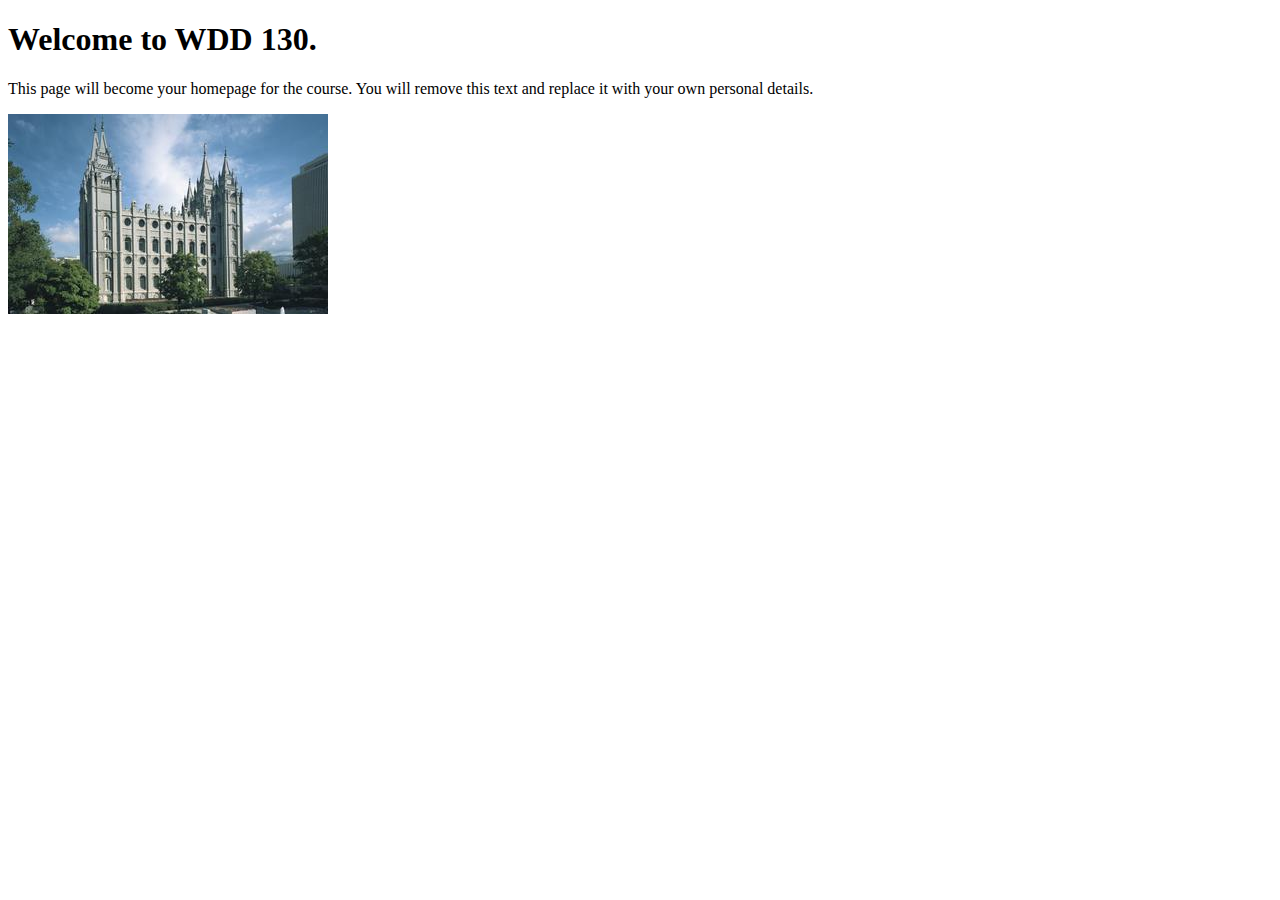
<file: index.html>
<!DOCTYPE html>
<html lang="en">
<head>
    <meta charset="UTF-8">
    <meta name="viewport" content="width=device-width, initial-scale=1.0">
    <title>WDD 130 | Personal Homepage</title>
</head>
<body>
    <h1>Welcome to WDD 130.</h1>
    <p>This page will become your homepage for the course. You will remove this text and replace it with your own personal details.</p>

    <img src="images/salt-lake-temple.jpg" alt="The Salt Lake Temple.">
</body>
</html>
</file>
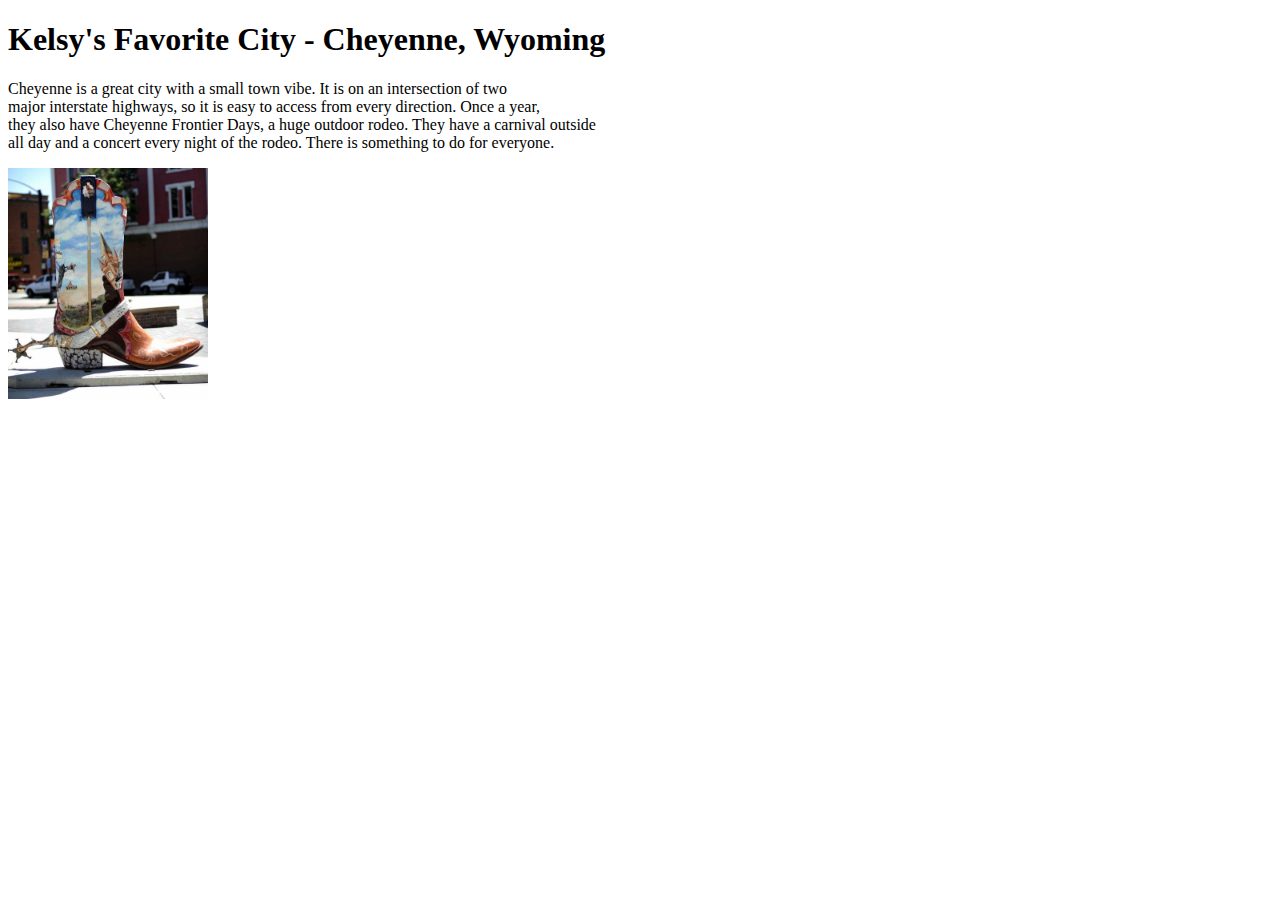
<file: week01/favorite-city.html>
<!DOCTYPE html>
<html lang="en">

<head>
    <meta charset="UTF-8">
    <meta name="viewport" content="width=device-width, initial-scale=1.0">
    <title>Favorite City</title>
</head>

<body>
    <h1>Kelsy's Favorite City - Cheyenne, Wyoming</h1>
    <p>Cheyenne is a great city with a small town vibe. It is on an intersection of two<br>
        major interstate highways, so it is easy to access from every direction. Once a year, <br>
        they also have Cheyenne Frontier Days, a huge outdoor rodeo. They have a carnival outside <br>
        all day and a concert every night of the rodeo. There is something to do for everyone. </p>
    <img src="images/cheyenne-boot.jpg" alt="Cheyenne Boot" width="200">
</body>

</html>
</file>
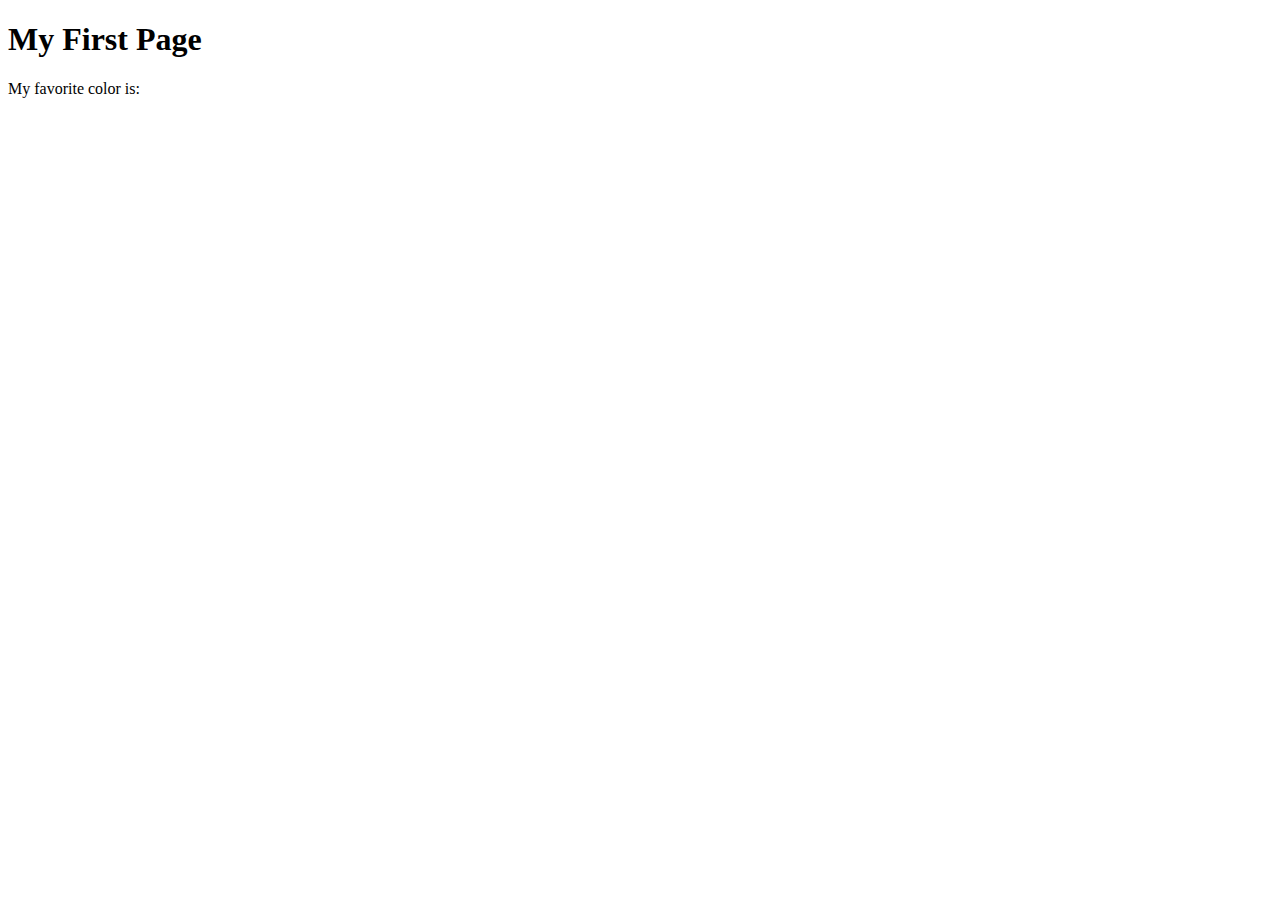
<file: week01/first-page.html>
<!DOCTYPE html>
<html lang="en">
<head>
    <meta charset="UTF-8">
    <meta name="viewport" content="width=device-width, initial-scale=1.0">
    <title>My First Page</title>
</head>
<body>
    <h1>My First Page</h1>
    <p>My favorite color is: </p>
</body>
</html>
</file>
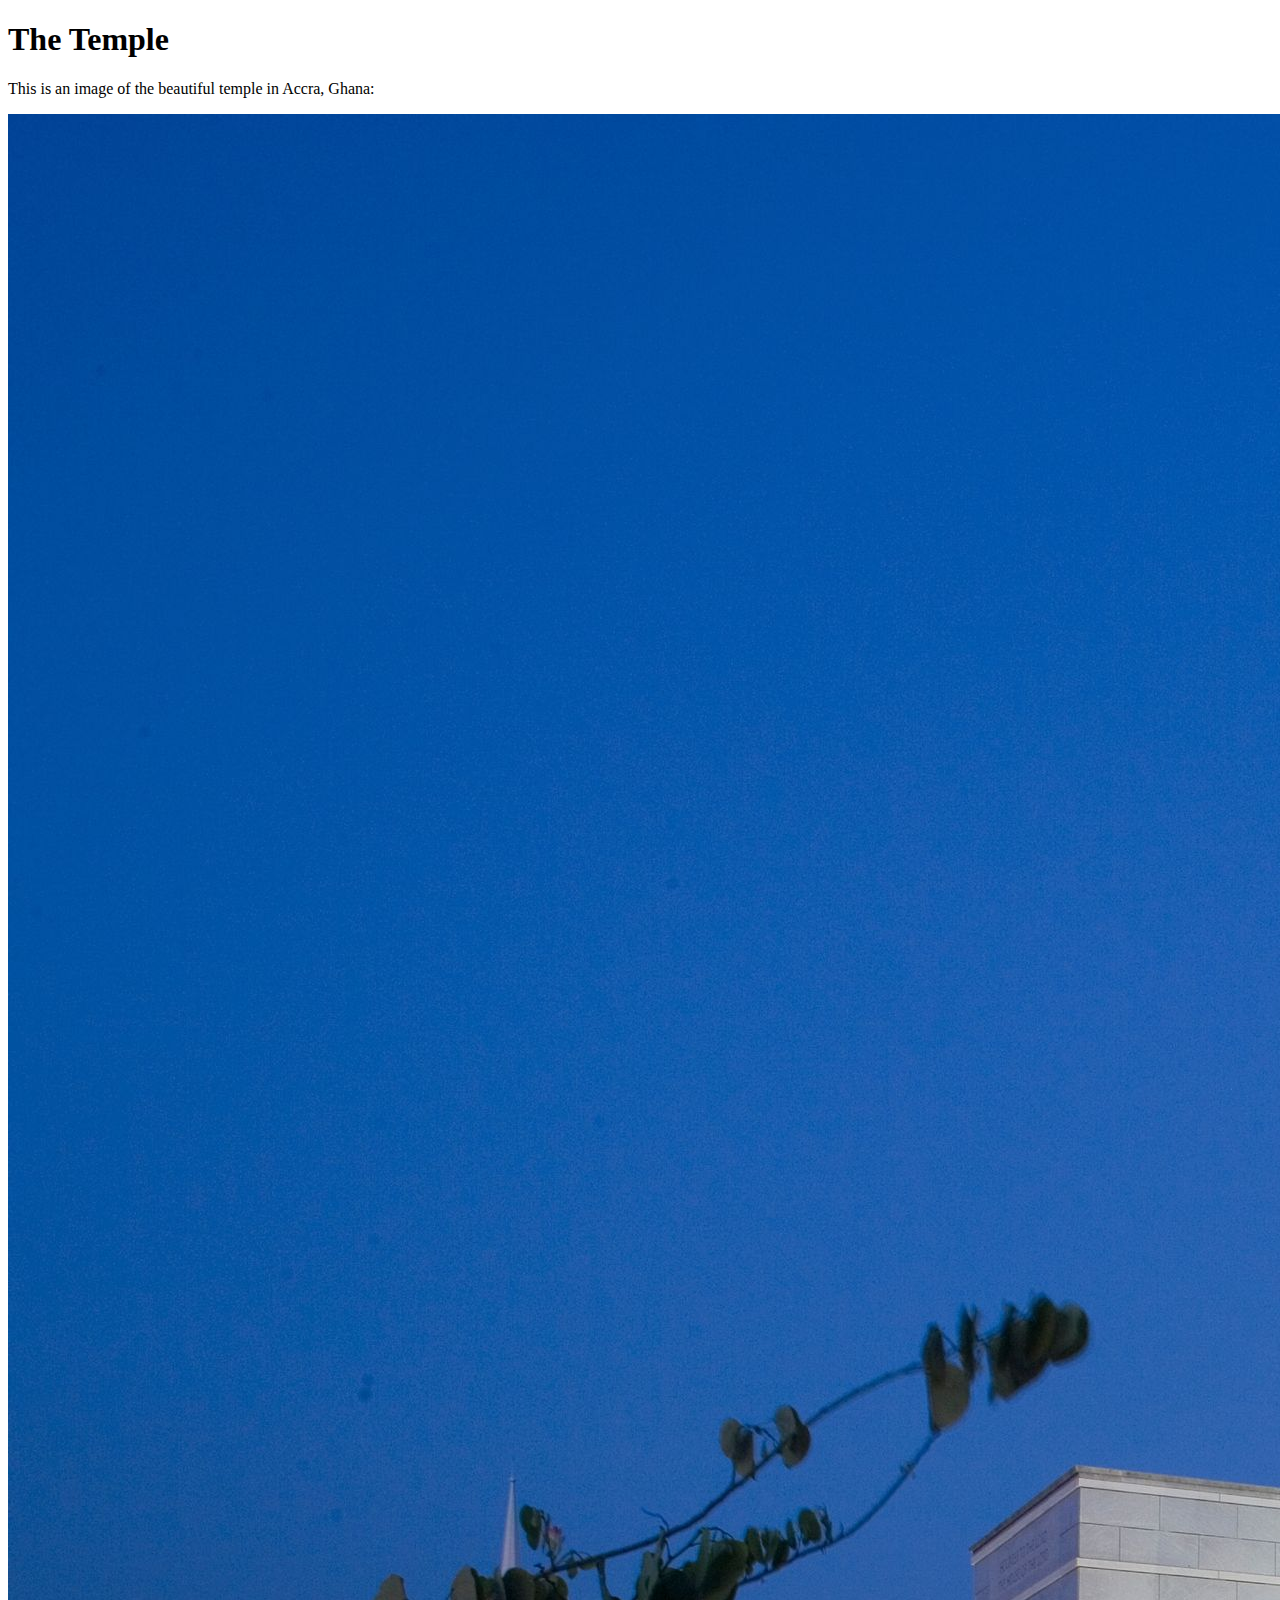
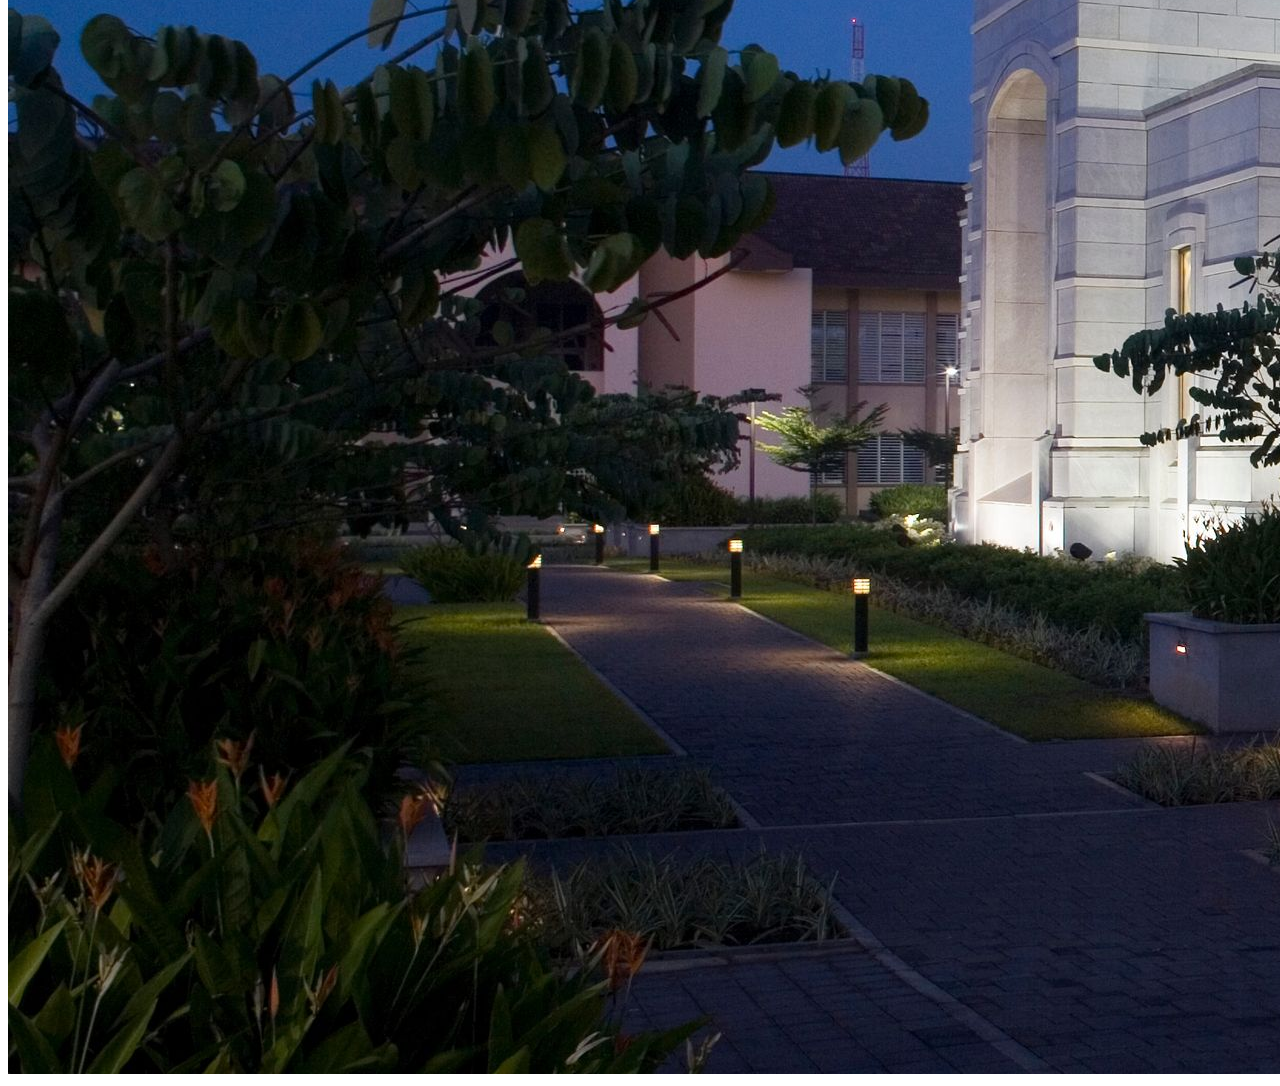
<file: week01/images.html>
<!DOCTYPE html>
<html lang="en">
<head>
    <meta charset="UTF-8">
    <meta name="viewport" content="width=device-width, initial-scale=1.0">
    <title>Temple Image</title>
</head>
<body>
    <h1>The Temple</h1>
    <p>This is an image of the beautiful temple in Accra, Ghana:</p>
    <img src="images/temple-large.jpeg" alt="The Accra Ghana Temple">
    
</body>
</html>
</file>
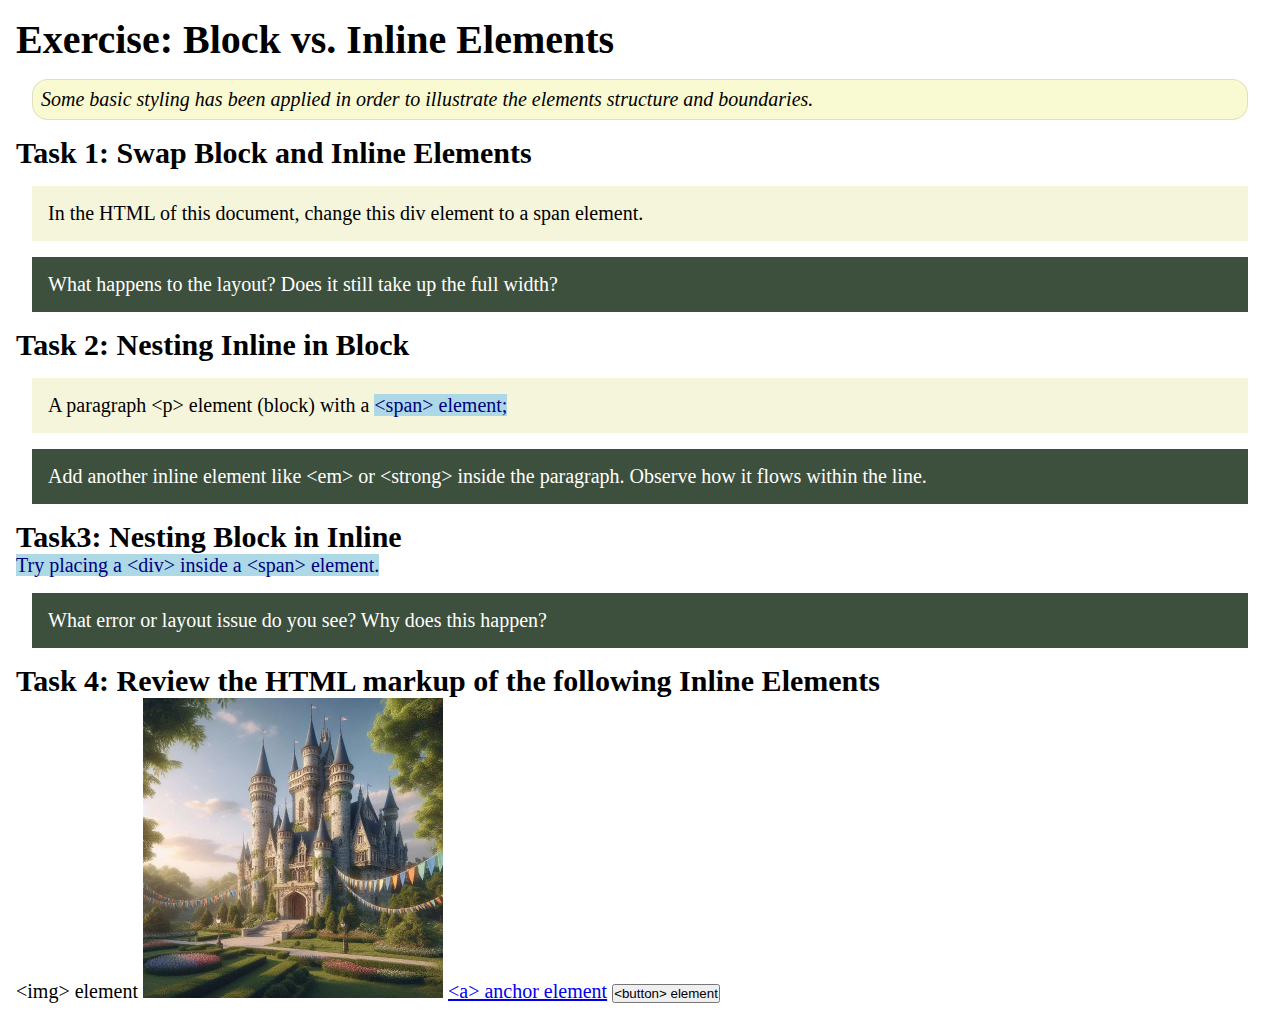
<file: week02/block-vs-inline.html>
<!DOCTYPE html>
<html lang="en">

<head>
    <meta charset="UTF-8">
    <meta name="viewport" content="width=device-width, initial-scale=1.0">
    <title>Exercise: Block vs. Inline Elements</title>
    <link rel="stylesheet" href="styles/block-vs-inline.css">
</head>

<body>
    <main>
        <h1>Exercise: Block vs. Inline Elements</h1>
        <p class="note">Some basic styling has been applied in order to illustrate the elements structure and
            boundaries.</p>

        <h2>Task 1: Swap Block and Inline Elements</h2>
        <div>In the HTML of this document, change this div element to a span element.</div>

        <p class="question">What happens to the layout? Does it still take up the full width?</p>

        <h2>Task 2: Nesting Inline in Block</h2>
        <p>A paragraph &lt;p&gt; element (block) with a <span>&lt;span&gt; element;</span></p>
        <p class="question">Add another inline element like &lt;em&gt; or &lt;strong&gt; inside the paragraph. Observe
            how it flows within the line.</p>

        <h2>Task3: Nesting Block in Inline</h2>
        <span>Try placing a &lt;div&gt; inside a &lt;span&gt; element.</span>
            <p class="question">What error or layout issue do you see? Why does this happen?</p>


            <h2>Task 4: Review the HTML markup of the following Inline Elements</h2>
        &lt;img&gt; element
        <img src="images/castle.webp" alt="placeholder image (images are inline)" width="300" height="300">
        <a href="https://churchofjesuschrist.org">&lt;a&gt; anchor element</a>
        <button type="button">&lt;button&gt; element</button>
    </main>
</body>

</html>
</file>
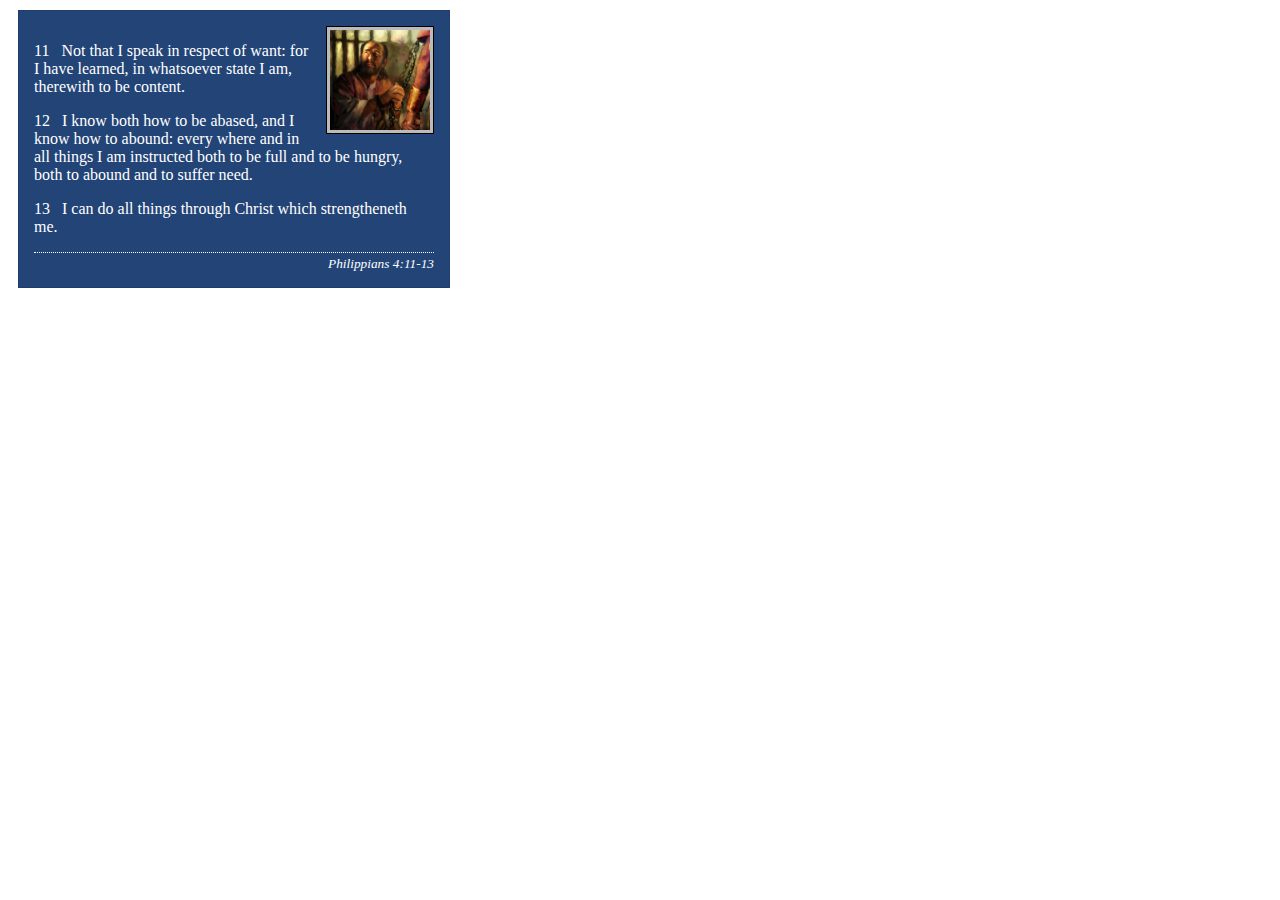
<file: week02/box-model-solution.html>
<!DOCTYPE html>
<html lang="en">
<head>
    <meta charset="UTF-8">
    <meta name="viewport" content="width=device-width, initial-scale=1.0">
    <title>Box Model Activity</title>
    <link rel="stylesheet" href="styles/box-model-solution.css">
</head>
<body>
    <main>
        <div class="callout">
            <img src="images/apostle-paul-imprisoned.webp" alt="Paul the Apostle - Imprisoned in Rome" width="200" height="200">
            <blockquote>
                <p>11 &nbsp; Not that I speak in respect of want: for I have learned, in whatsoever state I am, therewith to be content.</p>
                <p>12 &nbsp; I know both how to be abased, and I know how to abound: every where and in all things I am instructed both to be full and to be hungry, both to abound and to suffer need.</p>
                <p>13 &nbsp; I can do all things through Christ which strengtheneth me.</p>
            </blockquote>
            <cite>Philippians 4:11-13</cite>
        </div>
    </main>
</body>
</html>
</file>
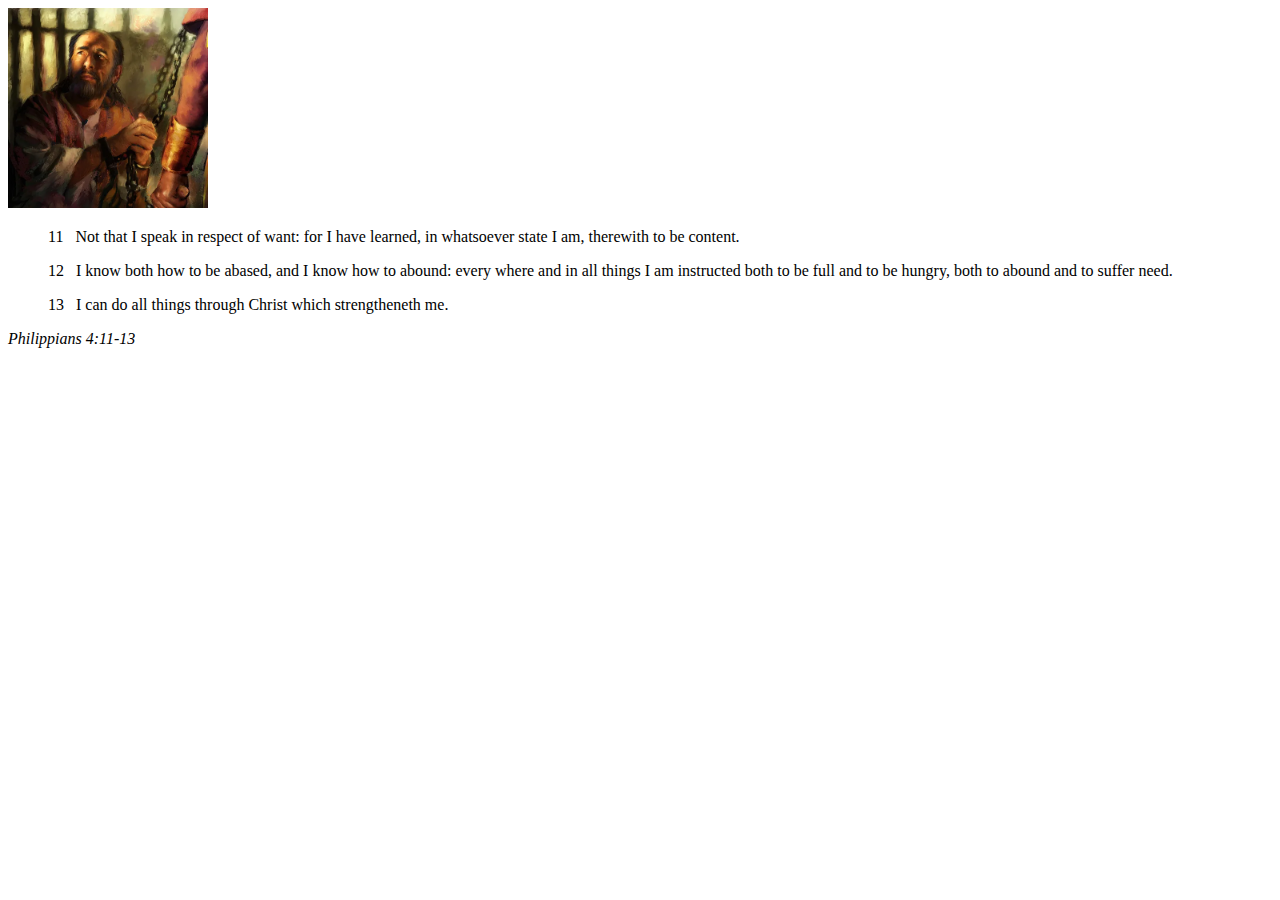
<file: week02/box-model.html>
<!DOCTYPE html>
<html lang="en">
<head>
    <meta charset="UTF-8">
    <meta name="viewport" content="width=device-width, initial-scale=1.0">
    <title>Box Model Activity</title>
</head>
<body>
    <main>
        <div class="callout">
            <img src="images/apostle-paul-imprisoned.webp" alt="Paul the Apostle - Imprisoned in Rome" width="200" height="200">
            <blockquote>
                <p>11 &nbsp; Not that I speak in respect of want: for I have learned, in whatsoever state I am, therewith to be content.</p>
                <p>12 &nbsp; I know both how to be abased, and I know how to abound: every where and in all things I am instructed both to be full and to be hungry, both to abound and to suffer need.</p>
                <p>13 &nbsp; I can do all things through Christ which strengtheneth me.</p>
            </blockquote>
            <cite>Philippians 4:11-13</cite>
        </div>
    </main>
</body>
</html>
</file>
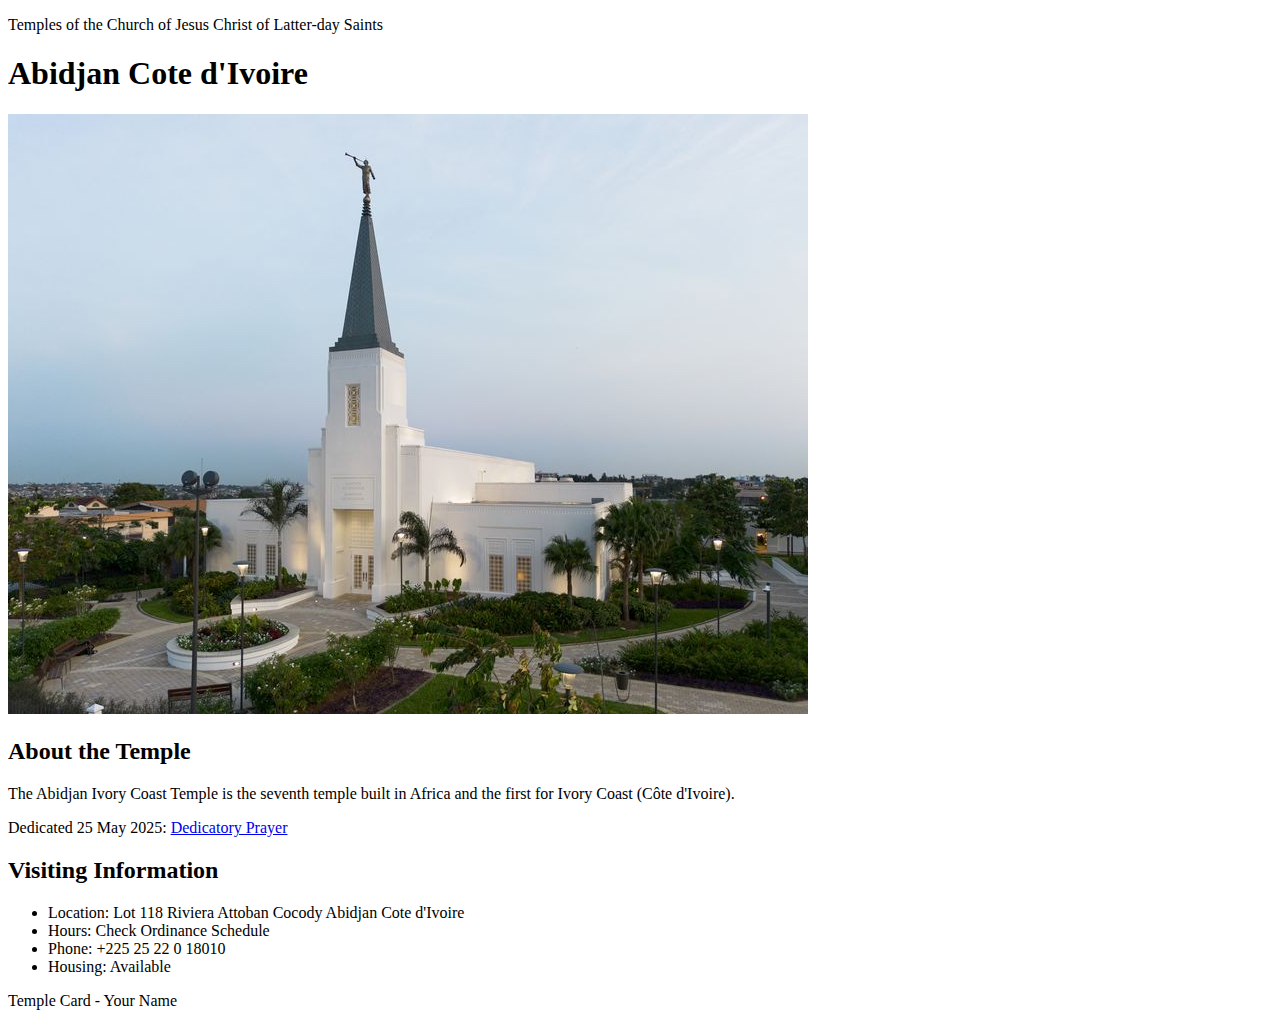
<file: week02/temple.html>
<!DOCTYPE html>
<html lang="en">

<head>
    <meta charset="UTF-8">
    <meta name="viewport" content="width=device-width, initial-scale=1.0">
    <title>Temple Card - Abidjan Cote d'Ivoire</title>
</head>

<body>
    <header>
        <p>Temples of the Church of Jesus Christ of Latter-day Saints</p>
    </header>
    <main>
        <h1>Abidjan Cote d'Ivoire</h1>
        <picture>
            <img src="images/abidjan-ivory-coast.jpeg" alt="Abidjan Cote d'Ivoire Temple">
        </picture>
        <section>
            <h2>About the Temple</h2>
            <p>The Abidjan Ivory Coast Temple is the seventh temple built in Africa and the first for Ivory Coast (Côte
                d'Ivoire).</p>
            <p>Dedicated 25 May 2025: <a
                    href="https://www.churchofjesuschrist.org/temples/dedicatory-prayer/abidjan-ivory-coast-temple/2025-05-25?lang=eng"
                    target="_blank" rel="noopener noreferrer">Dedicatory Prayer</a></p>
        </section>
        <section>
            <h2>Visiting Information</h2>
            <ul>
                <li>Location: Lot 118 Riviera Attoban Cocody Abidjan Cote d'Ivoire</li>
                <li>Hours: Check Ordinance Schedule</li>
                <li>Phone: +225 25 22 0 18010</li>
                <li>Housing: Available</li>
            </ul>
        </section>
    </main>
    <footer>
        <p>Temple Card - Your Name</p>
    </footer>
</body>

</html>
</file>
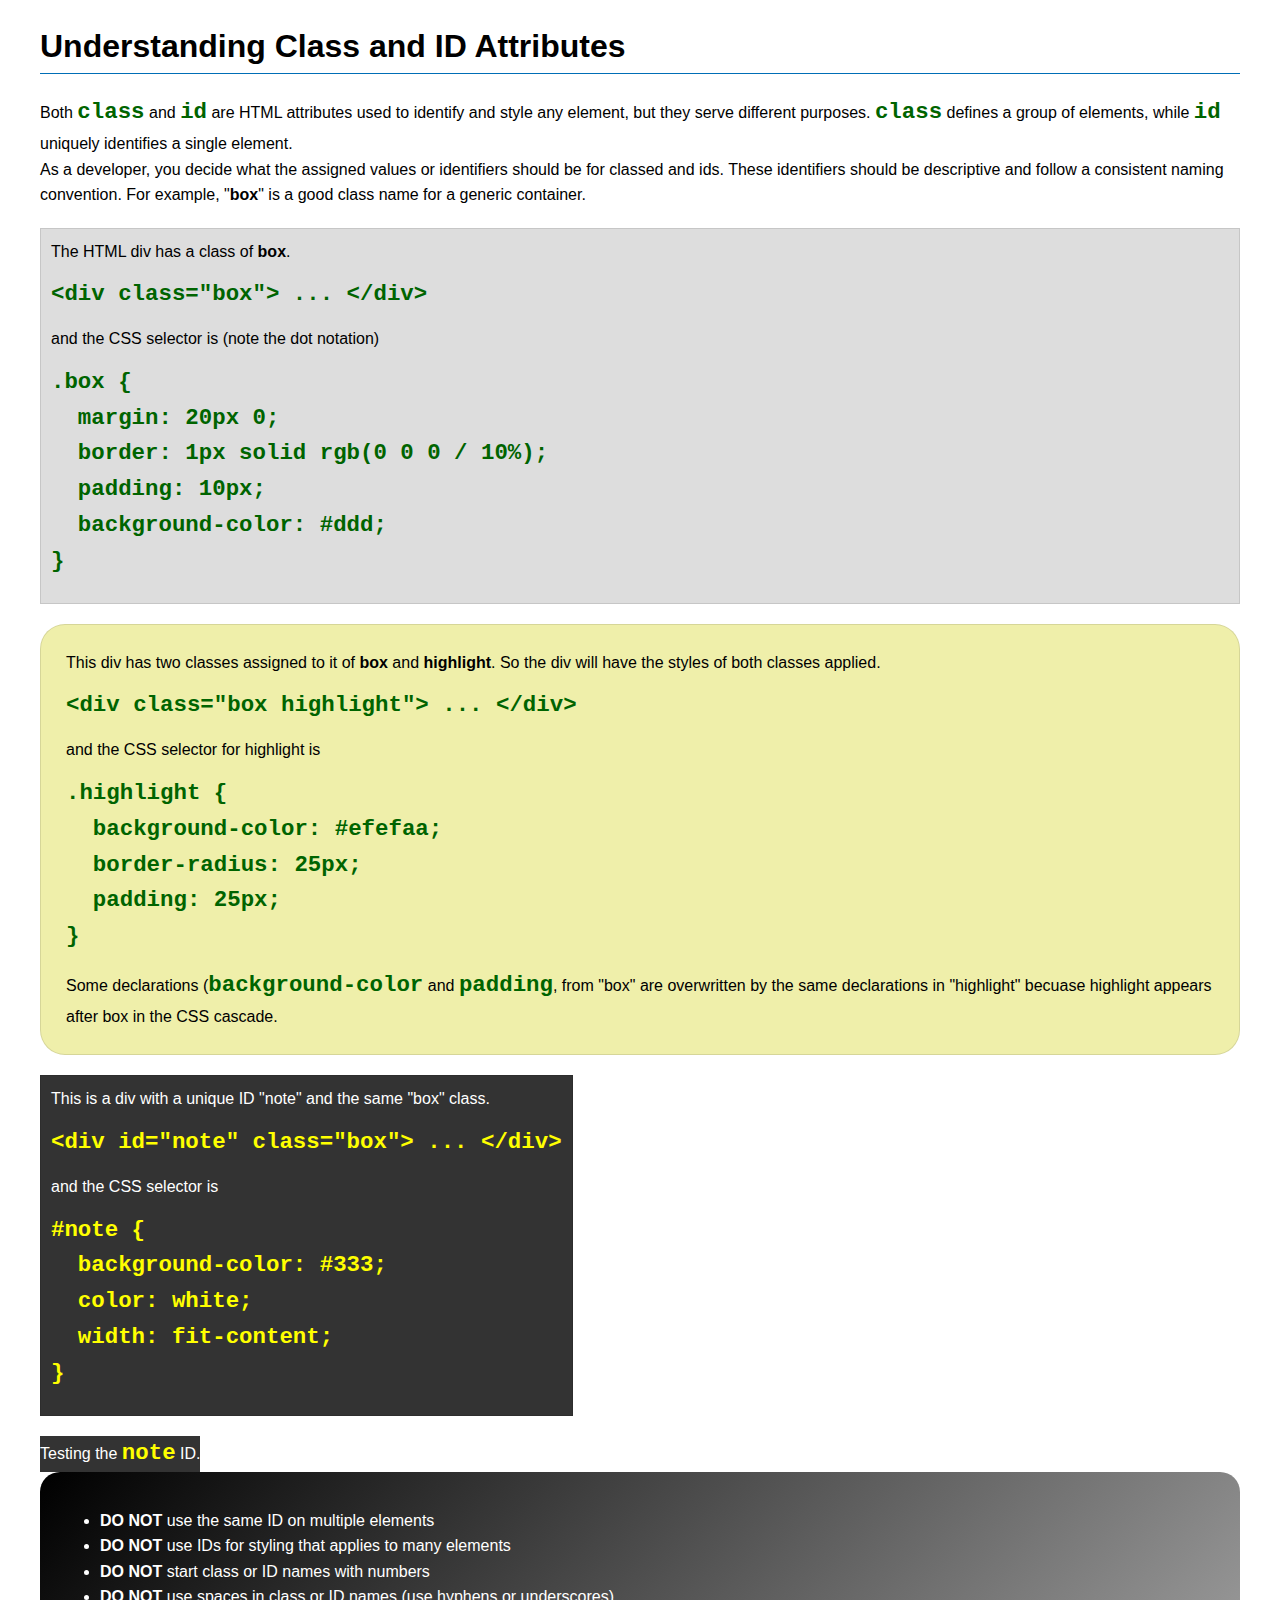
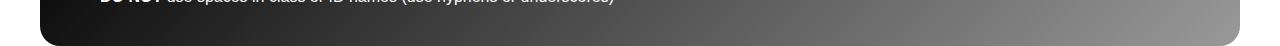
<file: week03/class-and-id.html>
<!DOCTYPE html>
<html lang="en">

<head>
    <meta charset="UTF-8">
    <meta name="viewport" content="width=device-width, initial-scale=1.0">
    <title>Class vs ID Attributes</title>
    <link rel="stylesheet" href="styles/class-and-id.css">
</head>

<body>
    <h1>Understanding Class and ID Attributes</h1>
    <p>Both <code>class</code> and <code>id</code> are HTML attributes used to identify and style any element, but they
        serve different purposes. <code>class</code> defines a group of elements, while <code>id</code> uniquely
        identifies a single element.</p>
    <p>As a developer, you decide what the assigned values or identifiers should be for classed and ids. These
        identifiers should be
        descriptive and follow a consistent naming convention. For example, "<strong>box</strong>" is a good class name
        for a generic container.</p>
    <div class="box">
        <p>The HTML div has a class of <strong>box</strong>.</p>
        <pre><code class="html">&lt;div class="box"&gt; ... &lt;/div&gt;</code></pre>
        and the CSS selector is (note the dot notation)
        <pre><code class="css">.box {
  margin: 20px 0;
  border: 1px solid rgb(0 0 0 / 10%);
  padding: 10px;
  background-color: #ddd; 
}</code></pre>
    </div>

    <div class="box highlight">
        <p>This div has two classes assigned to it of <strong>box</strong> and <strong>highlight</strong>. So the div
            will have the styles of both classes applied.</p>
        <pre><code class="html">&lt;div class="box highlight"&gt; ... &lt;/div&gt;</code></pre>
        and the CSS selector for highlight is
        <pre><code class="css">.highlight {
  background-color: #efefaa;
  border-radius: 25px;
  padding: 25px;
}</code></pre>
<p>Some declarations (<code>background-color</code> and <code>padding</code>, from "box" are overwritten by the same declarations in "highlight" becuase highlight appears after box in the CSS cascade.</p>
    </div>

    <div id="note" class="box">
        <p>This is a div with a unique ID "note" and the same "box" class.</p>
        <pre><code class="html">&lt;div id="note" class="box"&gt; ... &lt;/div&gt;</code></pre>
        and the CSS selector is
        <pre><code class="css">#note {
  background-color: #333;
  color: white;
  width: fit-content;
}</code></pre>
    </div>

    <div id="note">
        <p>Testing the <code>note</code> ID.</p>
    </div>

    <section id="best-practice">
        <ul>
            <li><strong>DO NOT</strong> use the same ID on multiple elements</li>
            <li><strong>DO NOT</strong> use IDs for styling that applies to many elements</li>
            <li><strong>DO NOT</strong> start class or ID names with numbers</li>
            <li><strong>DO NOT</strong> use spaces in class or ID names (use hyphens or underscores)</li>
        </ul>
    </section>




</body>

</html>
</file>
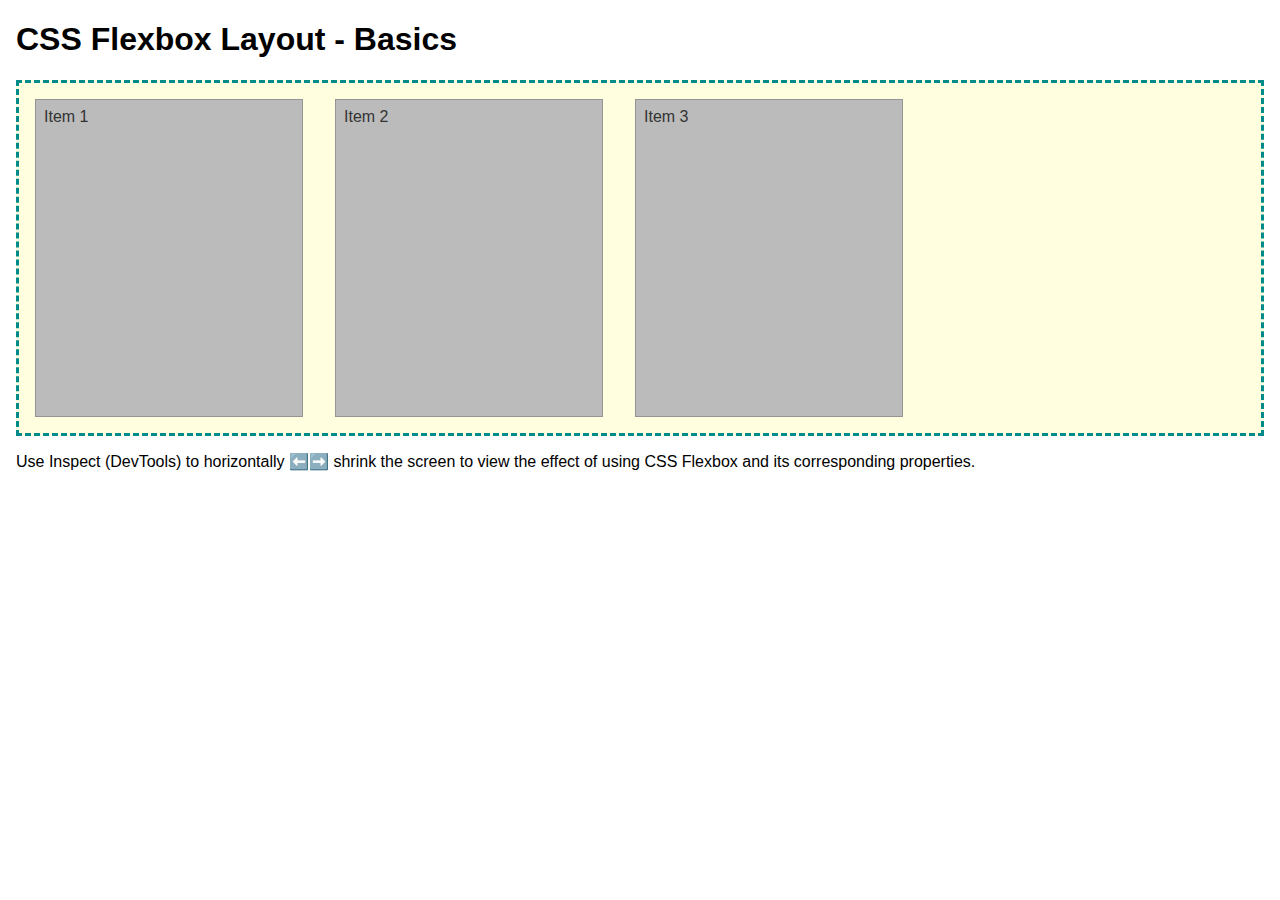
<file: week04/flexbox-layout.html>
<!DOCTYPE html>
<html lang="en">
<head>
    <meta charset="UTF-8">
    <meta name="viewport" content="width=device-width, initial-scale=1.0">
    <title>CSS Flexbox Layout - Basics</title>
    <link rel="stylesheet" href="styles/flexbox.css">
</head>
<body>
    <main>
        <h1>CSS Flexbox Layout - Basics</h1>
        <div class="flex-container">
            <div class="flex-item item1">Item 1</div>
            <div class="flex-item item2">Item 2</div>
            <div class="flex-item item3">Item 3</div>
        </div>
        <p>Use Inspect (DevTools) to horizontally ⬅️➡️ shrink the screen to view the effect of using CSS Flexbox and its corresponding properties.</p>
    </main>
</body>
</html>
</file>
<file: week02/styles/block-vs-inline.css>
* {
    margin: 0;
    padding: 0;
}

body {
    font-size: 20px;
    margin: 1rem;
}

p,
div {
    background-color: beige;
    margin: 1rem;
    padding: 1rem;
}

span {
    color: navy;
    background-color: lightblue;
}

code {
    margin: 0;
    padding: 0;
    color: green;
    font-size: 1.2rem;
}

.note {
    font-style: italic;
    background-color: lightgoldenrodyellow;
    border-radius: 1rem;
    border: 1px solid rgb(0 0 0 / 10%);
    margin: 1rem;
    padding: .5rem;
}

.question {
    background-color: #3d503d;
    color: #fff;
}
</file>
<file: week02/styles/box-model-solution.css>
.callout {
    max-width: 400px;
    margin: 10px;
    border: 1px solid rgba(0, 0, 0, .1);
    padding: 15px;
    background-color: #247;
    color: #fff;
}

.callout img {
    float: right;
    margin: 0 0 10px 15px;
    border: 1px solid #000;
    padding: 3px;
    background-color: #bbb;
    width: 100px;
    height: auto;

}

blockquote {
    margin: 0;
}

cite {
    display: block;
    border-top: 1px dotted #fff;
    padding-top: 3px;
    text-align: right;
    font-size: smaller;
}
</file>
<file: week03/styles/class-and-id.css>
body {
    font-family: Arial, sans-serif;
    line-height: 1.6;
    margin: 0;
    padding: 0 40px;
}

h1 {
    border-bottom: 1px solid rgb(0 110 182);
    padding-bottom: 0;
}



p {
    margin: 0;
}

code {
    color: darkgreen;
    font-weight: 700;
    font-size: 1.4rem;
}

/* Class examples - can be reused */

.box {
    margin: 20px 0;
    border: 1px solid rgb(0 0 0 / 10%);
    padding: 10px;
    background-color: #ddd; /* this is shorthand for #dddddd */
}

.highlight {
    background-color: #efefaa;
    border-radius: 25px;
    padding: 25px;
}

/* ID examples - should be unique */

#note {
    background-color: #333;
    color: white;
    width: fit-content;
}

#note code {
    color: yellow;
}

#best-practice {
    background: linear-gradient(135deg, #000 0%, #999 100%);
    color: white;
    border-radius: 20px;
    padding: 20px
}
</file>
<file: week04/styles/flexbox.css>
body {
    font-family: Helvetica, Arial, sans-serif;
    margin: 1rem;
}

.flex-container {
    border: 3px dashed darkcyan;
    background-color: lightyellow;
    display: flex;
    flex-wrap: wrap;
}

.flex-item {
    width: 250px;
    margin: 1rem;
    border: 1px solid rgb(0 0 0 / 20%);
    padding: 0.5rem;
    background-color: #bbb;
    color: #333;
}

.item1 {
    min-height: 100px;
}

.item2 {
    min-height: 200px;
}

.item3 {
    min-height: 300px;
}
</file>
